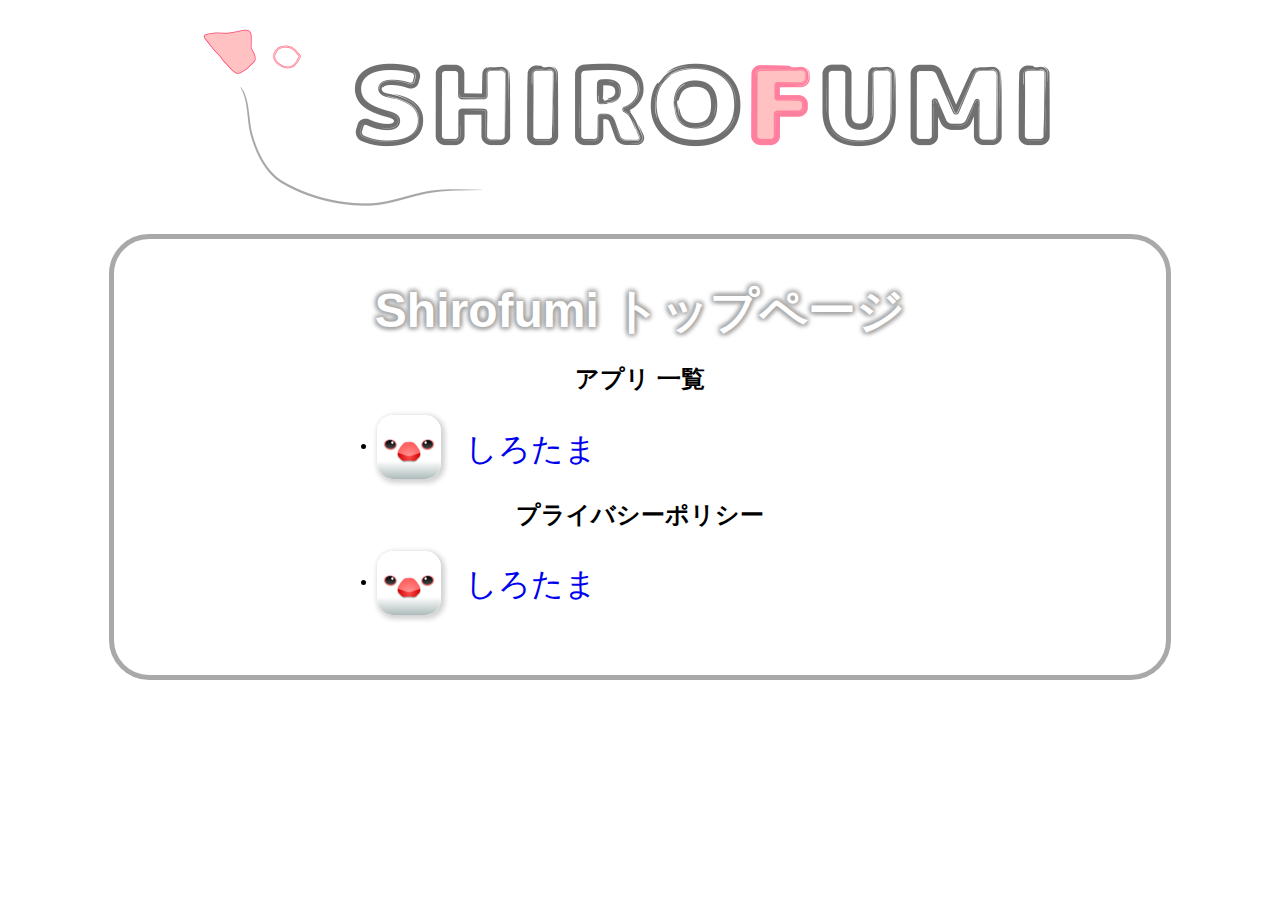
<file: index.html>
<!DOCTYPE html>
<html lang="ja">
	<head>
		<title>Shirofumi トップページ</title>
		<meta charset="utf-8" />
		<meta name="author" content="F_" />
		<meta name="keywords" content="Shirofumi" />
		<meta name="description" content="Shirofumi トップページ" />
		<link rel="stylesheet" type="text/css" href="css/index.css" />
	</head>
	<body>
		<section>
			<header id="header">
				<img src="image/logo.png" alt="Shirofumi ロゴ" width="2000" height="400" class="logo" />
			</header>
		</section>
		<section id="main_area" class="box">
			<header class="title">
				<h1 class="title_text">Shirofumi トップページ</h1>
			</header>
			<nav class="menu">
				<h2 class="menu_title">アプリ 一覧</h2>
				<ul>
					<li>
						<img src="image/shirotama_icon.png" alt="しろたま アイコン" width="192" height="192" class="app_icon"/>
						<a href="https://play.google.com/store/apps/details?id=com.shirofumi.shirotama" target="_blank" class="app_text">しろたま</a>
					</li>
				</ul>
				
				<h2 class="menu_title">プライバシーポリシー</h2>
				<ul>
					<li>
						<img src="image/shirotama_icon.png" alt="しろたま アイコン" width="192" height="192" class="app_icon"/>
						<a href="shirotama_pp.html" target="_self" class="app_text">しろたま</a>
					</li>
				</ul>
			</nav>
		</section>
	</body>
</html>
</file>
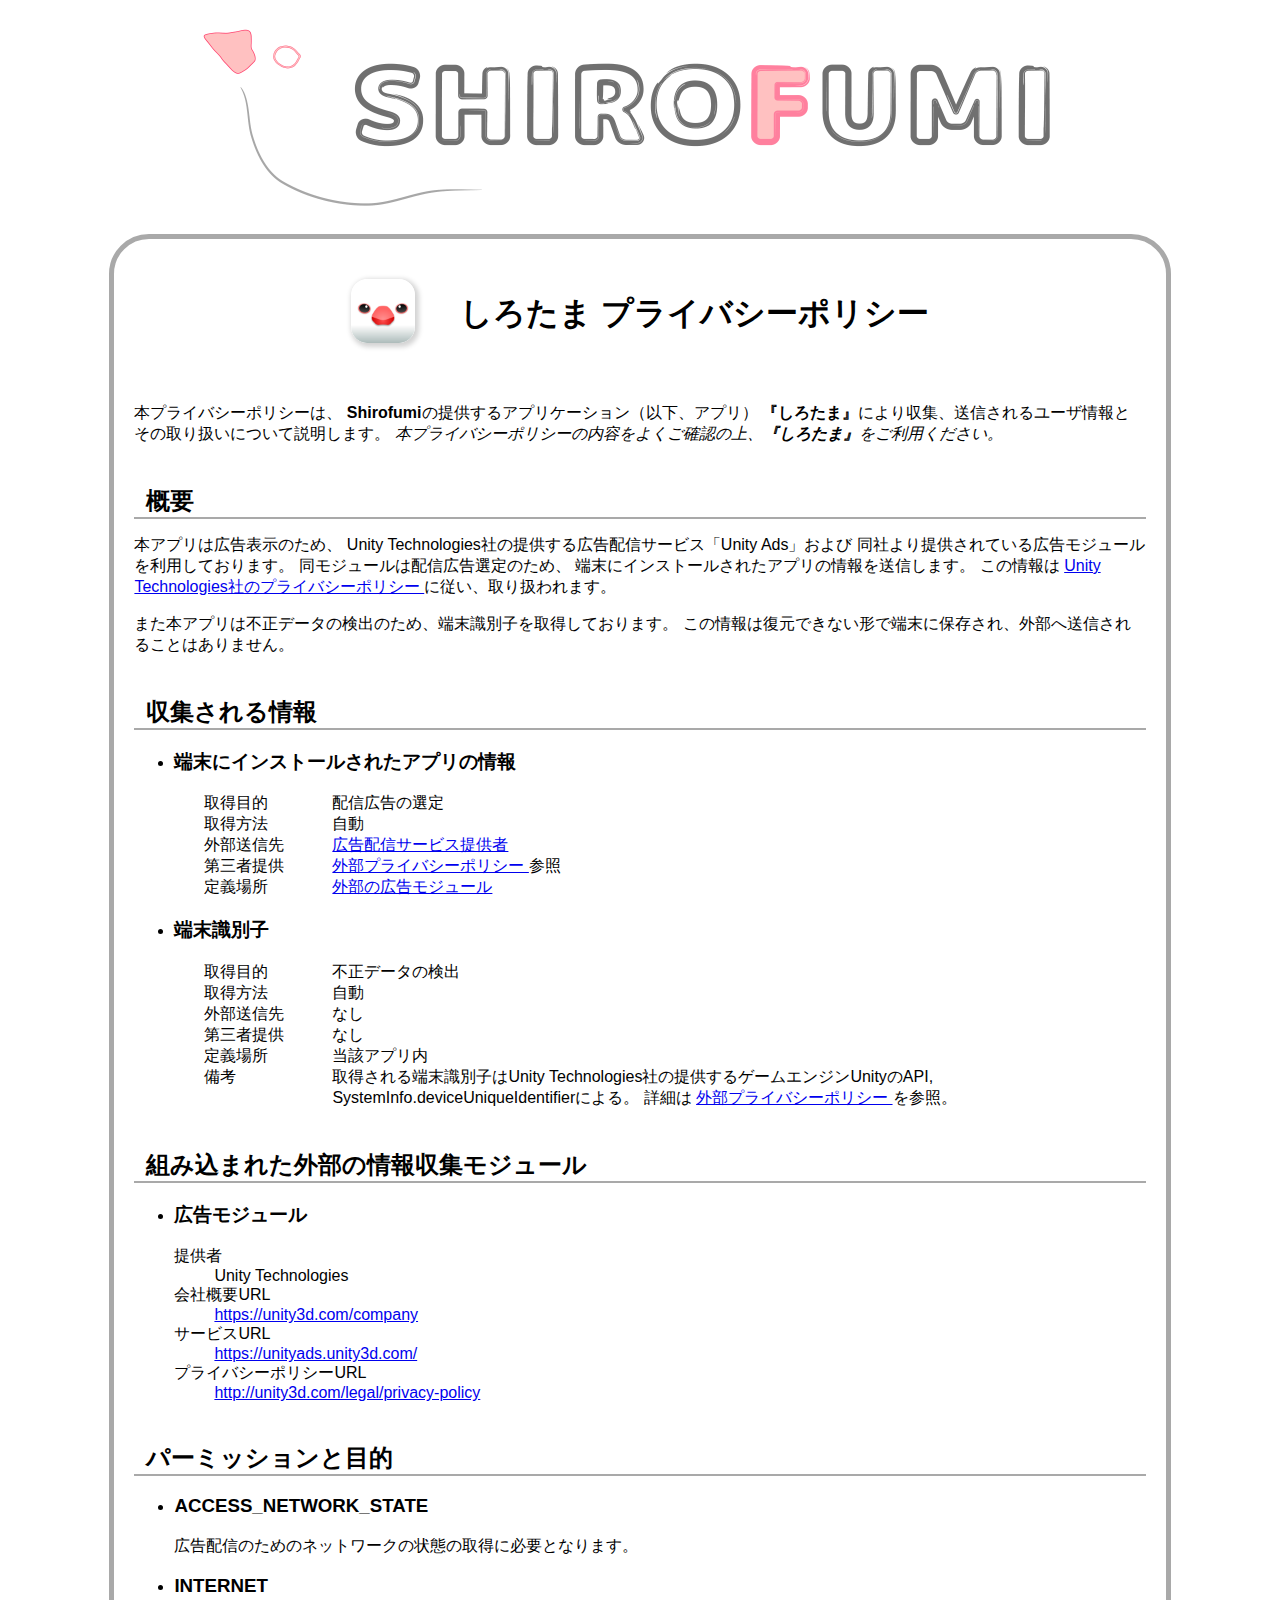
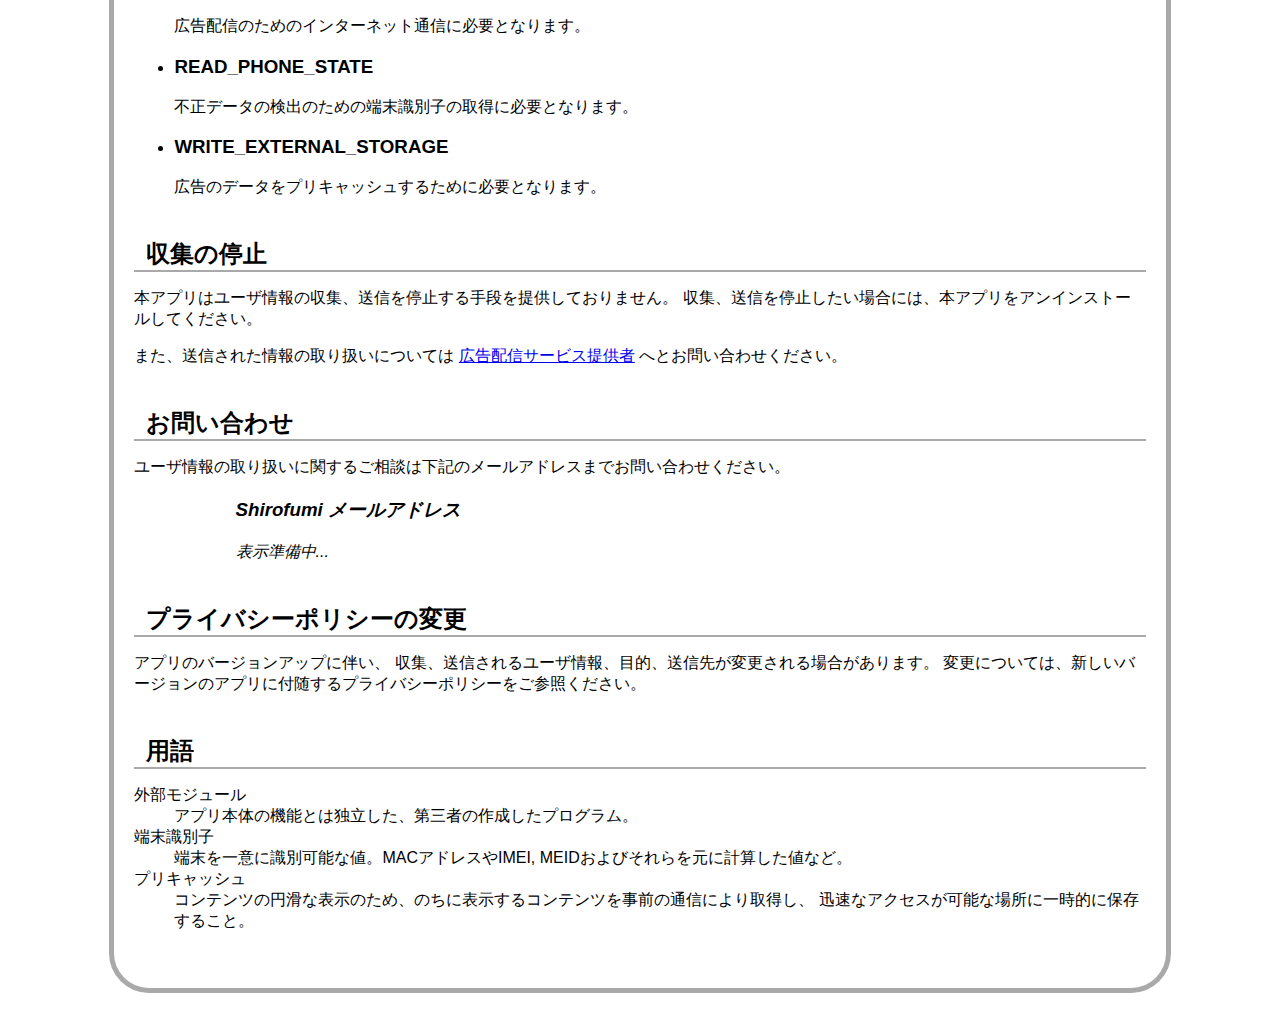
<file: shirotama_pp.html>
<!DOCTYPE html>
<html lang="ja">
	<head>
		<title>しろたま プライバシーポリシー</title>
		<meta charset="utf-8" />
		<meta name="author" content="F_" />
		<meta name="keywords" content="しろたま,プライバシーポリシー" />
		<meta name="description" content="しろたま プライバシーポリシー" />
		<link rel="stylesheet" type="text/css" href="css/shirotama_pp.css" />
	</head>
	<body>
		<section>
			<header id="header">
				<img src="image/logo.png" alt="Shirofumi ロゴ" width="2000" height="400" class="logo" />
			</header>
		</section>
		<article id="main_area" class="box">
			<header class="title">
				<img src="image/shirotama_icon.png" alt="しろたま アイコン" width="192" height="192" class="app_icon"/>
				<h1 class="title_text">しろたま プライバシーポリシー</h1>
			</header>
			<section>
				<p>
					本プライバシーポリシーは、
					<strong>Shirofumi</strong>の提供するアプリケーション（以下、アプリ）
					<strong>『しろたま』</strong>により収集、送信されるユーザ情報とその取り扱いについて説明します。 
					<em>本プライバシーポリシーの内容をよくご確認の上、<strong>『しろたま』</strong>をご利用ください。</em>
				</p>
			</section>
			<section>
				<header class="section_header">
					<h2>概要</h2>
				</header>
				<p>
					本アプリは広告表示のため、
					Unity Technologies社の提供する広告配信サービス「Unity Ads」および
					同社より提供されている広告モジュールを利用しております。
					同モジュールは配信広告選定のため、 端末にインストールされたアプリの情報を送信します。
					この情報は
					<a href="http://unity3d.com/legal/privacy-policy" target="_blank">
						Unity Technologies社のプライバシーポリシー
					</a>
					に従い、取り扱われます。
				</p>
				<p>
					また本アプリは不正データの検出のため、端末識別子を取得しております。
					この情報は復元できない形で端末に保存され、外部へ送信されることはありません。
				</p>
			</section>
			<section>
				<header class="section_header">
					<h2>収集される情報</h2>
				</header>
				<ul>
					<li>
						<h3>端末にインストールされたアプリの情報</h3>
						<dl class="table">
							<div><dt>取得目的</dt><dd>配信広告の選定</dd></div>
							<div><dt>取得方法</dt><dd>自動</dd></div>
							<div><dt>外部送信先</dt><dd><a href="#ad_module">広告配信サービス提供者</a></dd></div>
							<div>
								<dt>第三者提供</dt>
								<dd>
									<a href="http://unity3d.com/legal/privacy-policy" target="_blank">
										外部プライバシーポリシー
									</a>
									参照
								</dd>
							</div>
							<div><dt>定義場所</dt><dd><a href="#ad_module">外部の広告モジュール</a></dd></div>
						</dl>
					</li>
					<li>
						<h3>端末識別子</h3>
						<dl class="table">
							<div><dt>取得目的</dt><dd>不正データの検出</dd></div>
							<div><dt>取得方法</dt><dd>自動</dd></div>
							<div><dt>外部送信先</dt><dd>なし</dd></div>
							<div><dt>第三者提供</dt><dd>なし</dd></div>
							<div><dt>定義場所</dt><dd>当該アプリ内</dd></div>
							<div>
								<dt>備考</dt>
								<dd>
									取得される端末識別子はUnity Technologies社の提供するゲームエンジンUnityのAPI,
									SystemInfo.deviceUniqueIdentifierによる。
									詳細は
									<a href="http://unity3d.com/legal/privacy-policy" target="_blank">
										外部プライバシーポリシー
									</a>
									を参照。
								</dd>
							</div>
						</dl>
					</li>
				</ul>
			</section>
			<section>
				<header class="section_header">
					<h2>組み込まれた外部の情報収集モジュール</h2>
				</header>
				<ul>
					<li id="ad_module">
						<h3>広告モジュール</h3>
						<dl>
							<dt>提供者</dt><dd>Unity Technologies</dd>
							<dt>会社概要URL</dt><dd>
								<a href="https://unity3d.com/company" target="_blank">
									https://unity3d.com/company
								</a>
							</dd>
							<dt>サービスURL</dt><dd>
								<a href="https://unityads.unity3d.com/" target="_blank">
									https://unityads.unity3d.com/
								</a>
							</dd>
							<dt>プライバシーポリシーURL</dt><dd>
								<a href="http://unity3d.com/legal/privacy-policy" target="_blank">
									http://unity3d.com/legal/privacy-policy
								</a>
							</dd>
						</dl>
					</li>
				</ul>
			</section>
			<section>
				<header class="section_header">
					<h2>パーミッションと目的</h2>
				</header>
				<ul>
					<li>
						<h3>ACCESS_NETWORK_STATE</h3>
						<p>広告配信のためのネットワークの状態の取得に必要となります。</p>
					</li>
					<li>
						<h3>INTERNET</h3>
						<p>広告配信のためのインターネット通信に必要となります。</p>
					</li>
					<li>
						<h3>READ_PHONE_STATE</h3>
						<p>不正データの検出のための端末識別子の取得に必要となります。</p>
					</li>
					<li>
						<h3>WRITE_EXTERNAL_STORAGE</h3>
						<p>広告のデータをプリキャッシュするために必要となります。</p>
					</li>
				</ul>
			</section>
			<section>
				<header class="section_header">
					<h2>収集の停止</h2>
				</header>
				<p>
					本アプリはユーザ情報の収集、送信を停止する手段を提供しておりません。
					収集、送信を停止したい場合には、本アプリをアンインストールしてください。
				</p>
				<p>
					また、送信された情報の取り扱いについては
					<a href="#ad_module">広告配信サービス提供者</a>
					へとお問い合わせください。
				</p>
			</section>
			<section>
				<header class="section_header">
					<h2>お問い合わせ</h2>
				</header>
				<p>
					ユーザ情報の取り扱いに関するご相談は下記のメールアドレスまでお問い合わせください。
				</p>
				<address class="address">
					<header>
						<h3>Shirofumi メールアドレス</h3>
					</header>
					<p>
						<div id="address">
							<script type="text/javascript" defer="">
								var node = document.getElementById('address');
								node.innerText = '表示準備中...';
								setTimeout(function() {
									var href = 'maxlto:shxrofumxstudxoxatxgmaxlxdotxcom'
										.replace(/xatx/g, String.fromCharCode(0x40))
										.replace(/xdotx/g, String.fromCharCode(0x2e))
										.replace(/x/g, 'i');
									var text = href.slice(href.indexOf(':') + 1);
									node.innerHTML = '<a href="' + href + '">' + text + '</a>';
								}, 3000);
							</script>
							<noscript>
								スパムメール防止のためJavaScriptを用いて表示しています。
								JavaScriptを有効にするか、アプリ提供ページのメールアドレスまでお問い合わせください。
							</noscript>
						</div>
					</p>
				</address>
			</section>
			<section>
				<header class="section_header">
					<h2>プライバシーポリシーの変更</h2>
				</header>
				<p>
					アプリのバージョンアップに伴い、
					収集、送信されるユーザ情報、目的、送信先が変更される場合があります。
					変更については、新しいバージョンのアプリに付随するプライバシーポリシーをご参照ください。
				</p>
			</section>
			<aside>
				<header class="section_header">
					<h2>用語</h2>
				</header>
				<dl>
					<dt>外部モジュール</dt><dd>アプリ本体の機能とは独立した、第三者の作成したプログラム。</dd>
					<dt>端末識別子</dt><dd>
						端末を一意に識別可能な値。MACアドレスやIMEI, MEIDおよびそれらを元に計算した値など。
					</dd>
					<dt>プリキャッシュ</dt><dd>
						コンテンツの円滑な表示のため、のちに表示するコンテンツを事前の通信により取得し、
						迅速なアクセスが可能な場所に一時的に保存すること。
					</dd>
				</dl>
			</aside>
		</article>
	</body>

</html>
</file>
<file: css/index.css>
* {
	font-family: 'Yu Gothic', Meiryo, sans-serif;
}

#header {
	text-align: center;
	margin: 10px auto;
}

.logo {
	width: 100vw;
	height: 20vw;
	min-width: 200px;
	min-height: 100px;
	max-width: 1000px;
	max-height: 200px;
}

#main_area {
	width: 80%;
	max-width: 1024px;
	min-width: 640px;
	margin: 20px auto;
}

.box {
	border: 5px solid darkgray;
	border-radius: 40px;
	padding: 40px 20px;
}

.title {
	text-align: center;
	margin-bottom: 20px;
}

.title_text {
	display: inline;
	font-size: 3rem;
	color: white;
	text-shadow:
		-2px -2px 4px darkgray,
		-2px  2px 4px darkgray,
		 2px -2px 4px darkgray,
		 2px  2px 4px darkgray;
}

.menu {
	width: 60%;
	margin: 20px auto;
}

.menu_title {
	text-align: center;
}

.app_icon {
	display: inline-block;
	width: 64px;
	height: 64px;
	vertical-align: middle;
	border-radius: 16px;
	box-shadow: 2px 2px 5px 2px lightgray;
}

.app_text {
	margin-left: 20px;
	vertical-align: -0.5ex;
	font-size: 2rem;
	text-decoration: none;
}
</file>
<file: css/shirotama_pp.css>
* {
	font-family: 'Yu Gothic', Meiryo, sans-serif;
}

#header {
	text-align: center;
	margin: 10px auto;
}

.logo {
	width: 100vw;
	height: 20vw;
	min-width: 500px;
	min-height: 100px;
	max-width: 1000px;
	max-height: 200px;
}

#main_area {
	width: 80%;
	max-width: 1024px;
	min-width: 640px;
	margin: 20px auto;
}

.box {
	border: 5px solid darkgray;
	border-radius: 40px;
	padding: 40px 20px;
}

.title {
	text-align: center;
	margin-bottom: 60px;
}

.title_text {
	display: inline;
	margin-left: 40px;
	vertical-align: -0.5ex;
}

.app_icon {
	display: inline-block;
	width: 64px;
	height: 64px;
	vertical-align: middle;
	border-radius: 16px;
	box-shadow: 2px 2px 5px 2px lightgray;
}

.section_header {
	margin-top: 40px;
	border-bottom: 2px solid darkgray;
}

.section_header > * {
	margin: 0px 0px 0px 0.5em;
}

dl.table {
	display: table;
	margin: 5px 30px;
}

dl.table > div {
	display: table-row;
}

dl.table > div > dt {
	display: table-cell;
	width: 8em;	
}

dl.table > div > dd {
	display: table-cell;
}

.address {
	width: 80%;
	margin: 5px auto;
}
</file>
